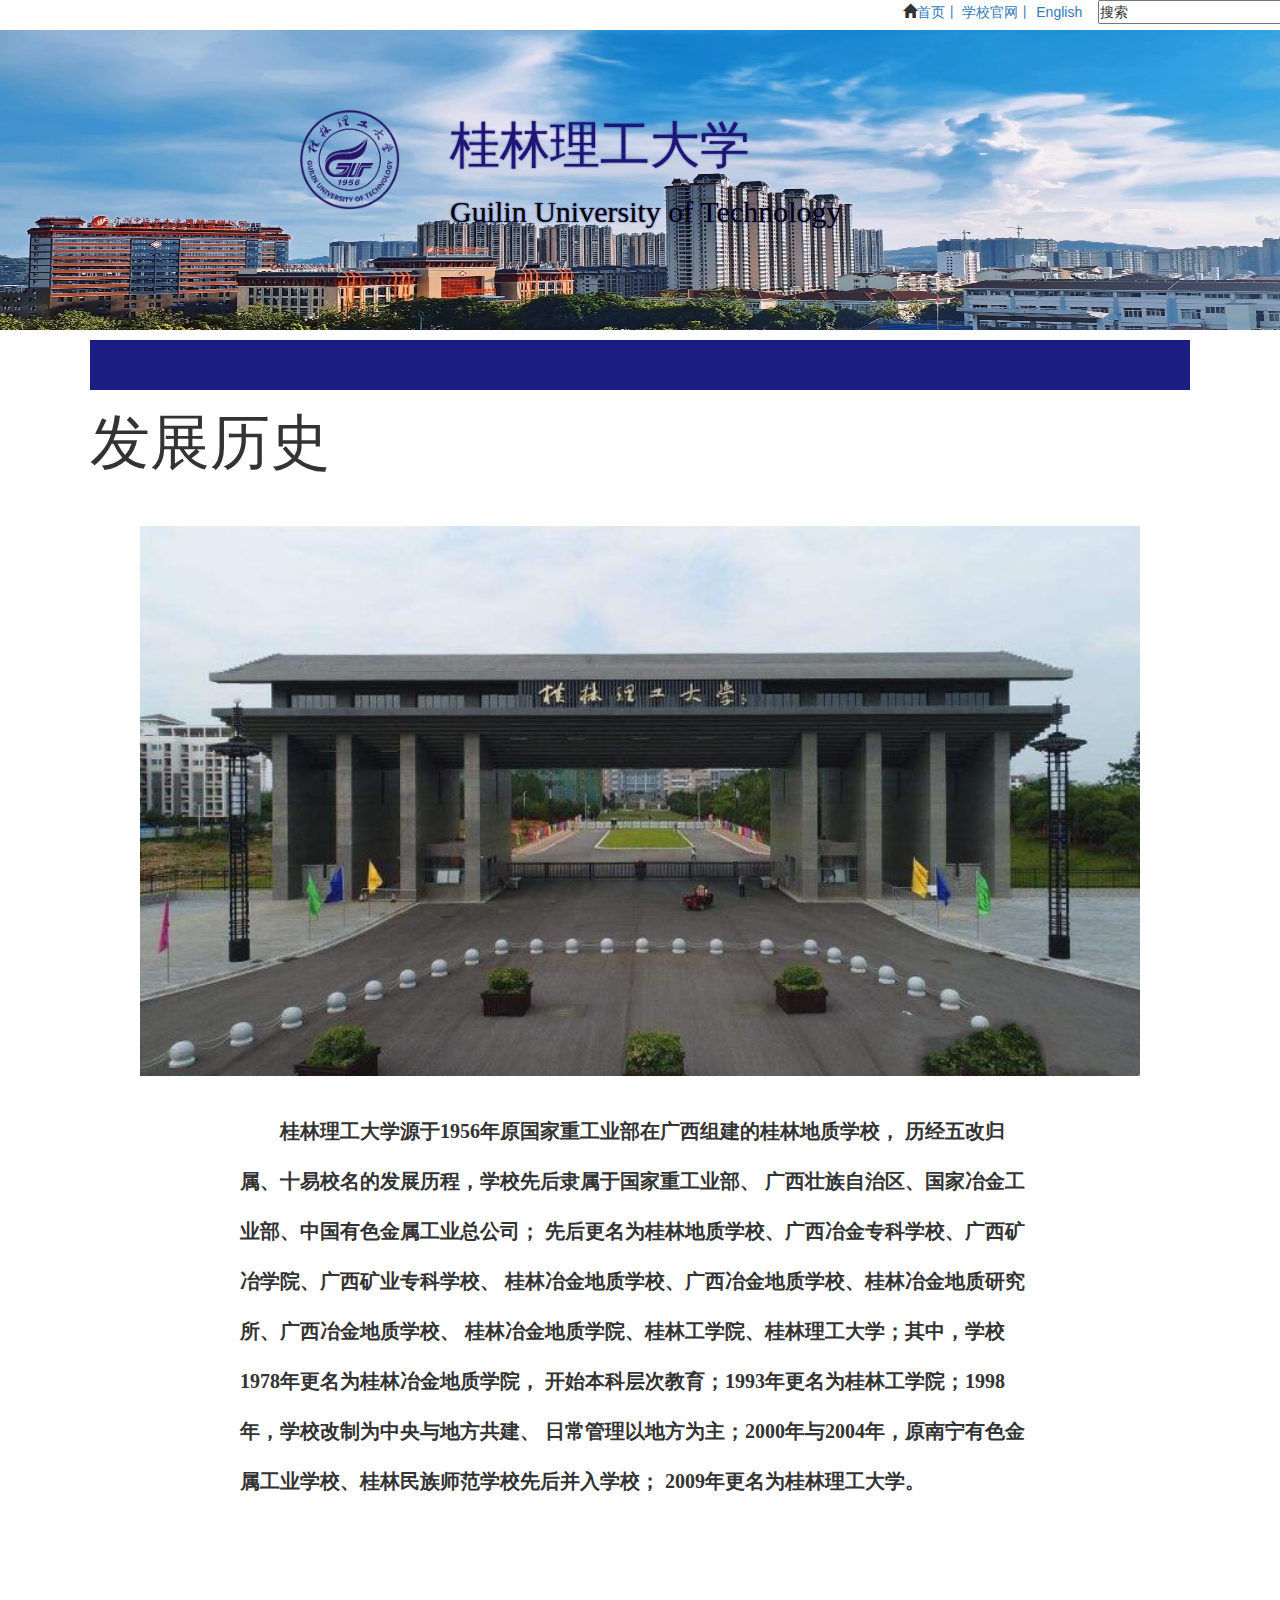
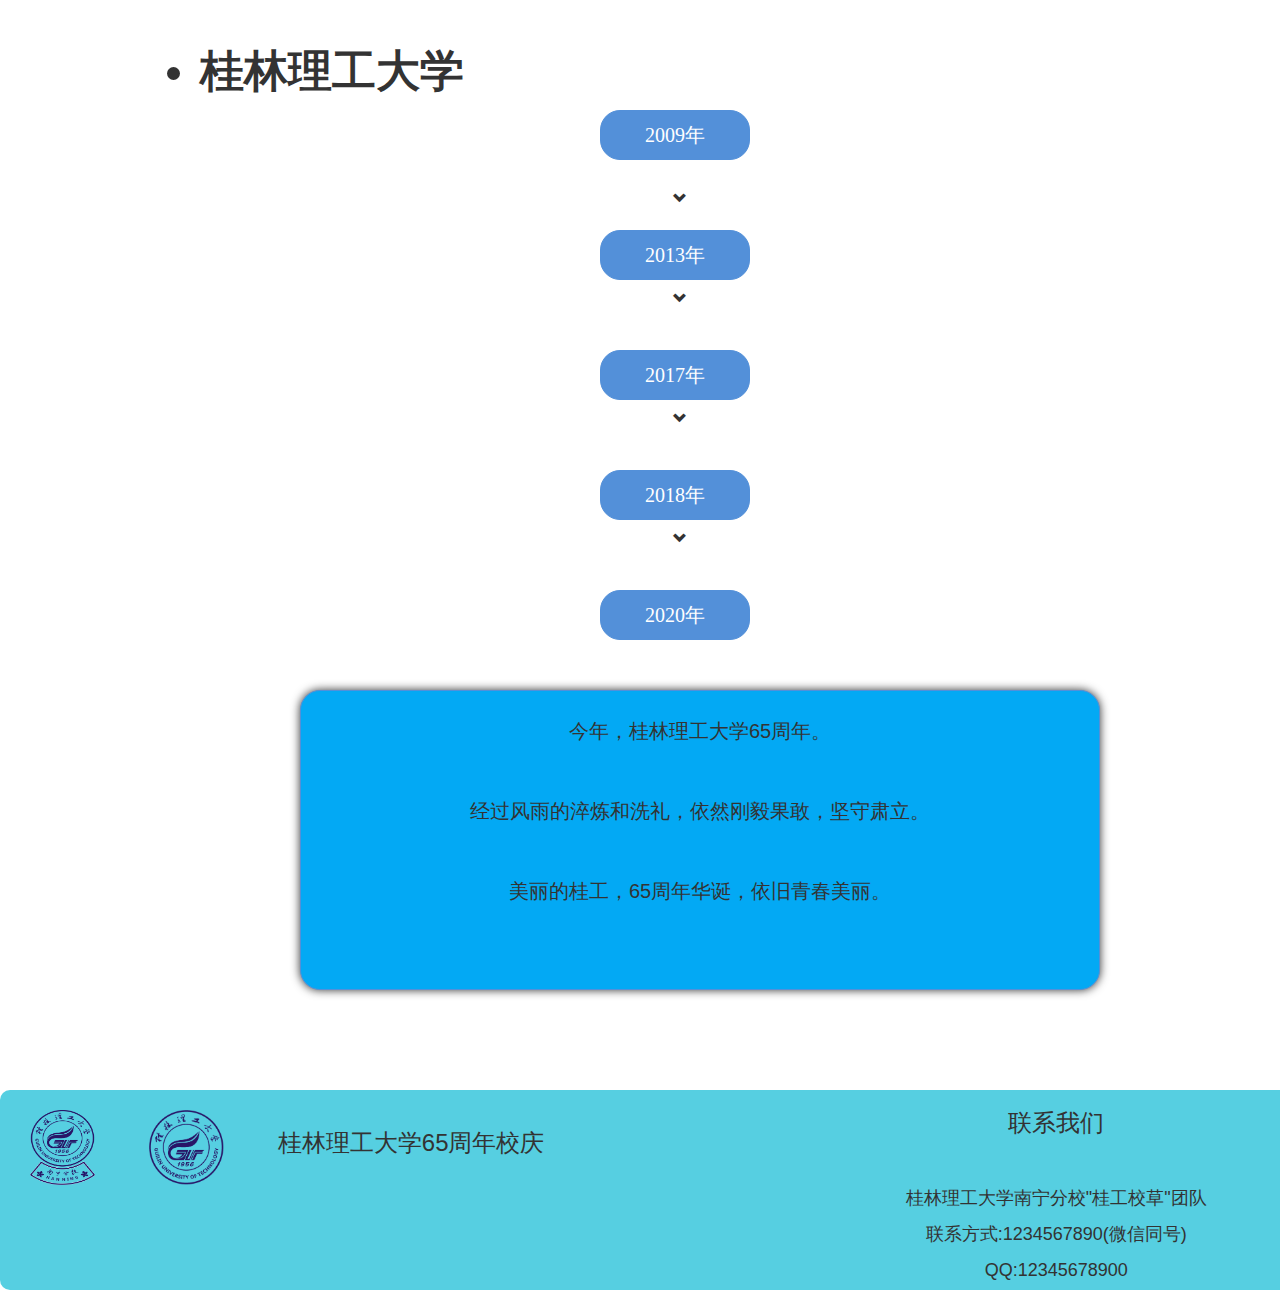
<file: a1.html>
<!DOCTYPE html>
<html>
	<head>
		<meta charset="UTF-8">
		<title>发展历程</title>
		<link rel="stylesheet" type="text/css" href="css/bootstrap.css" />
		<script type="text/javascript" src="js/jquery-3.6.0.min.js"></script>
		<script type="text/javascript" src="js/bootstrap.min.js"></script>
		<script type="text/javascript" src="js/bootstrap.js"></script>
		<style type="text/css">
			*{
				margin: 0;
				padding: 0;
			}
			div{
				margin: auto;
			}
			#dao a{
					text-decoration: none;
				}
			#header{
				width: 1500px;
				height: 300px;
				background-image: url(img/p2.jpg);
				background-size: 1500px 400px ;
			}
			#logo{
				width: 550px;
				height: 300px;
				position: relative;
				top: 80px;
				left: 300px;
				font-size: 50px;
				font-family: '华文行楷';
				color: #1c1774;
				margin: 0;
				padding: 0;
			}
			#logoimg{
				width: 100px;
				height: 100px;
			/*	margin-right: 80px;*/
				float: left;
			}
			#logotext{
				width: 400px;
				height: 300px;
				margin: 0;
				padding: 0;
				float: right;
			}
			#logotext>p{
				text-shadow:  0px 0px 2px rgb(56,50,155);
			}
			#ner{
				width: 1100px;
				height: 1300px;
				margin-top: 10px;
				border-top:solid 50px #1b1d82;
				/*border: solid 1px #1B1D82;*/
			}
			#nerimg{
				text-align: center;
				width: 1100px;
				margin-top: 50px;
			}
			#nerimg>img{
				
				width: 1000px;
				height: 550px;
			}
			#nertext{
				width: 800px;
				height: 300px;
				line-height: 50px;
				margin-top: 30px;
				font-size: 20px;
				font-family: "宋体";
			}
			#ban{
				width: 1400px;
				height: 950px;
			/*	margin: auto;*/
				/*background: #000;*/
			}
			#ban>div{
				width: 200px;
				height: 100px;
				text-align: center;
			}
			#ban a{
				display: block;
				width: 150px;
				height: 50px;
				background: #5390D9;
				color: white;
				line-height: 50px;
				font-size: 20px;
				font-family: "微软雅黑";
				border: solid 1px #5390D9;
				border-radius: 20px;
				text-decoration: none;
				margin-top: 20px;
			}
			#ban input{
				display: block;
				width: 150px;
				height: 50px;
				background: #5390D9;
				color: white;
				line-height: 50px;
				font-size: 20px;
				font-family: "微软雅黑";
				border: solid 1px #5390D9;
				border-radius: 20px;
				text-decoration: none;
				margin-top: 20px;
			}
			#ban span{
				margin-top: 10px;
				margin-right: 40px;
			}
		</style>
		<script type="text/javascript">
			$(function(){
				$("[data-toggle='popover']").popover();
			});
		</script>
	</head>
	<body>
		<div id="dao" class="container" style="width: 1500px;height: 30px;">
			<div id="" class="col-md-5 navbar-right">
				<span id="" class="glyphicon glyphicon-home"></span><a href="index.html">首页丨</a>
				<a href="https://www.glut.edu.cn/">学校官网丨</a>
				<a href="">English</a>&nbsp;&nbsp;&nbsp;
				<input type="text" name="" id="" value="搜索" /><button><span id="" class="glyphicon glyphicon-search"></span></button>
			</div>
		</div>
		<div id="header" class="">
			<div  id="logo">
				<img id="logoimg"class="" src="img/zx.png"/>
				<div id="logotext" class="">
					<p >桂林理工大学</p>
					<p style="font-size:30px;color: black;">Guilin University of Technology</p>
				</div>
			</div>
		</div>
		<div id="ner">
			<h1 style="font-size: 60px;font-family: '方正舒体';">发展历史</h1>
			<div id="nerimg">
				<img style=";" src="img/800.jpg"/>
			</div>
			<div id="nertext">
				<p style="text-indent: 2em;word-break: normal;"><b>
					桂林理工大学源于1956年原国家重工业部在广西组建的桂林地质学校，
					历经五改归属、十易校名的发展历程，学校先后隶属于国家重工业部、
					广西壮族自治区、国家冶金工业部、中国有色金属工业总公司；
					先后更名为桂林地质学校、广西冶金专科学校、广西矿冶学院、广西矿业专科学校、
					桂林冶金地质学校、广西冶金地质学校、桂林冶金地质研究所、广西冶金地质学校、
					桂林冶金地质学院、桂林工学院、桂林理工大学；其中，学校1978年更名为桂林冶金地质学院，
					开始本科层次教育；1993年更名为桂林工学院；1998年，学校改制为中央与地方共建、
					日常管理以地方为主；2000年与2004年，原南宁有色金属工业学校、桂林民族师范学校先后并入学校；
					2009年更名为桂林理工大学。</b>
				</p>
			</div>
		</div>
		<div id="ban">
			<li style="font-size: 44px;width: 350px;height: 50px;margin-left: 200px;"><b>桂林理工大学</b></li>
			<div id="1">
				<input value="2009年"style="text-align: center;" readOnly
				data-trigger="hover" title="2009年3月26日" data-container="body" 
				data-toggle="popover" data-placement="top"
				data-content="经教育部和广西壮族自治区人民政府批准，桂林工学院更名为桂林理工大学">
				</input>
				<br />
				<span id="" class="glyphicon glyphicon-chevron-down"></span>
			</div>
			<!--<div id="2">
				<input value="20010年"style="text-align: center;" readOnly
				data-trigger="hover" title="2010年2月11日" data-container="body" 
				data-toggle="popover" data-placement="top"
				data-content="国务院学位委员同意桂林理工大学实施2008-2015年新增博士学位授予单位立项建设规划。">
				</input>
				<span id="" class="glyphicon glyphicon-chevron-down"></span>
			</div>-->
			<!--<div id="3">
				<input value="2011年"style="text-align: center;" readOnly
				data-trigger="hover" title="2011年" data-container="body" 
				data-toggle="popover" data-placement="top"
				data-content="入选第二批教育部”卓越工程师教育培养计划“高校。">
				</input>
				<span id="" class="glyphicon glyphicon-chevron-down"></span>
			</div>-->
			<div id="4">
				<input value="2013年"style="text-align: center;" readOnly
				data-trigger="hover" title="2013年1月29日" data-container="body" 
				data-toggle="popover" data-placement="top"
				data-content="顺利通过立项建设博士学位授予单位验收，获得3个一级学科博士学位授权点。">
				</input>
				<span id="" class="glyphicon glyphicon-chevron-down"></span>
			</div>
			<!--<div id="5">
				<input value="2016年"style="text-align: center;" readOnly
				data-trigger="hover" title="2016" data-container="body" 
				data-toggle="popover" data-placement="top"
				data-content="入选国家”中西部高校基础能力建设工程“。">
				</input>
				<span id="" class="glyphicon glyphicon-chevron-down"></span>
			</div>-->
			<div id="6">
				<input value="2017年"style="text-align: center;" readOnly
				data-trigger="hover" title="2017年" data-container="body" 
				data-toggle="popover" data-placement="top"
				data-content="入选第二批全国深化创新创业教育改革示范高校。">
				</input>
				<span id="" class="glyphicon glyphicon-chevron-down"></span>
			</div>
			<div id="7">
				<input value="2018年"style="text-align: center;" readOnly
				data-trigger="hover" title="2018年2月" data-container="body" 
				data-toggle="popover" data-placement="top"
				data-content="入选数据中国“百校工程”。3月，入选教育部首批国家级新工科研究与实践项目。5月，入选广西一流学科建设高校。">
				</input>
				<span id="" class="glyphicon glyphicon-chevron-down"></span>
			</div>
			<!--<div id="8">
				<input value="2019年"style="text-align: center;" readOnly
				data-trigger="hover" title="2019年7月" data-container="body" 
				data-toggle="popover" data-placement="top"
				data-content="入选中国高校行星科学联盟创始成员。">
				</input>
				<span id="" class="glyphicon glyphicon-chevron-down"></span>
			</div>-->
			<div id="9">
				<input value="2020年"style="text-align: center;" readOnly
				data-trigger="hover" title="2020年10月16日" data-container="body" 
				data-toggle="popover" data-placement="top"
				data-content="入选国家知识产权局、教育部“2020年度国家知识产权试点高校”。">
				</input>
				<!--<span id="" class="glyphicon glyphicon-chevron-down"></span>-->
			</div>
			<!--<div id="10">
				<input value="2021年"style="text-align: center;" readOnly
				data-trigger="hover" title="2021年10月8日" data-container="body" 
				data-toggle="popover" data-placement="top"
				data-content="桂林理工大学“乡村振兴研究院”揭牌成立。">
				</input>
				<span id="" class="glyphicon glyphicon-chevron-down"></span>
			</div>-->
			<div id="lyb" style="width: 800px;height: 300px;line-height: 80px;font-size: 20px;border: solid 1px #5390D9;border-radius: 20px;background: #03A9F4;box-shadow: 0px 0px 10px rgba(0,0,0,0.8);">
				<!--<div id="" style="width: 100px;height: 100px;border-radius: 100px;position: absolute;background: orangered;left: 550px;opacity: 0.5;">
				</div>-->
				今年，桂林理工大学65周年。<br />
				经过风雨的淬炼和洗礼，依然刚毅果敢，坚守肃立。<br />
				美丽的桂工，65周年华诞，依旧青春美丽。
			</div>
		</div>
		<div id="" class="container" style="width: 1500px;height: 200px;background-color:#56cfe1; margin-top: 100px;margin-bottom: 20px;border-radius: 10px;">
			<div id="" class="col-md-5" style="margin-top: 20px;vertical-align: middle;">
				<img style="width: 65px;height: 75px;margin-right: 50px;" src="img/分校校徽.png"/>
				<img style="width: 75px;height: 75px;margin-right: 50px;" src="img/zx.png"/>
				<span style="margin-bottom: 50px;font-size: 24px;">桂林理工大学65周年校庆</span>
			</div>
			<div id="" class="col-md-7" style="text-align: center;font-size: 18px;">
				<h3 style="margin-bottom: 50px;">联系我们</h3>
				<p>桂林理工大学南宁分校"桂工校草"团队</p>
				<p>联系方式:1234567890(微信同号)</p>
				<p>QQ:12345678900</p>
			</div>
		</div>
	</body>
</html>
</file>
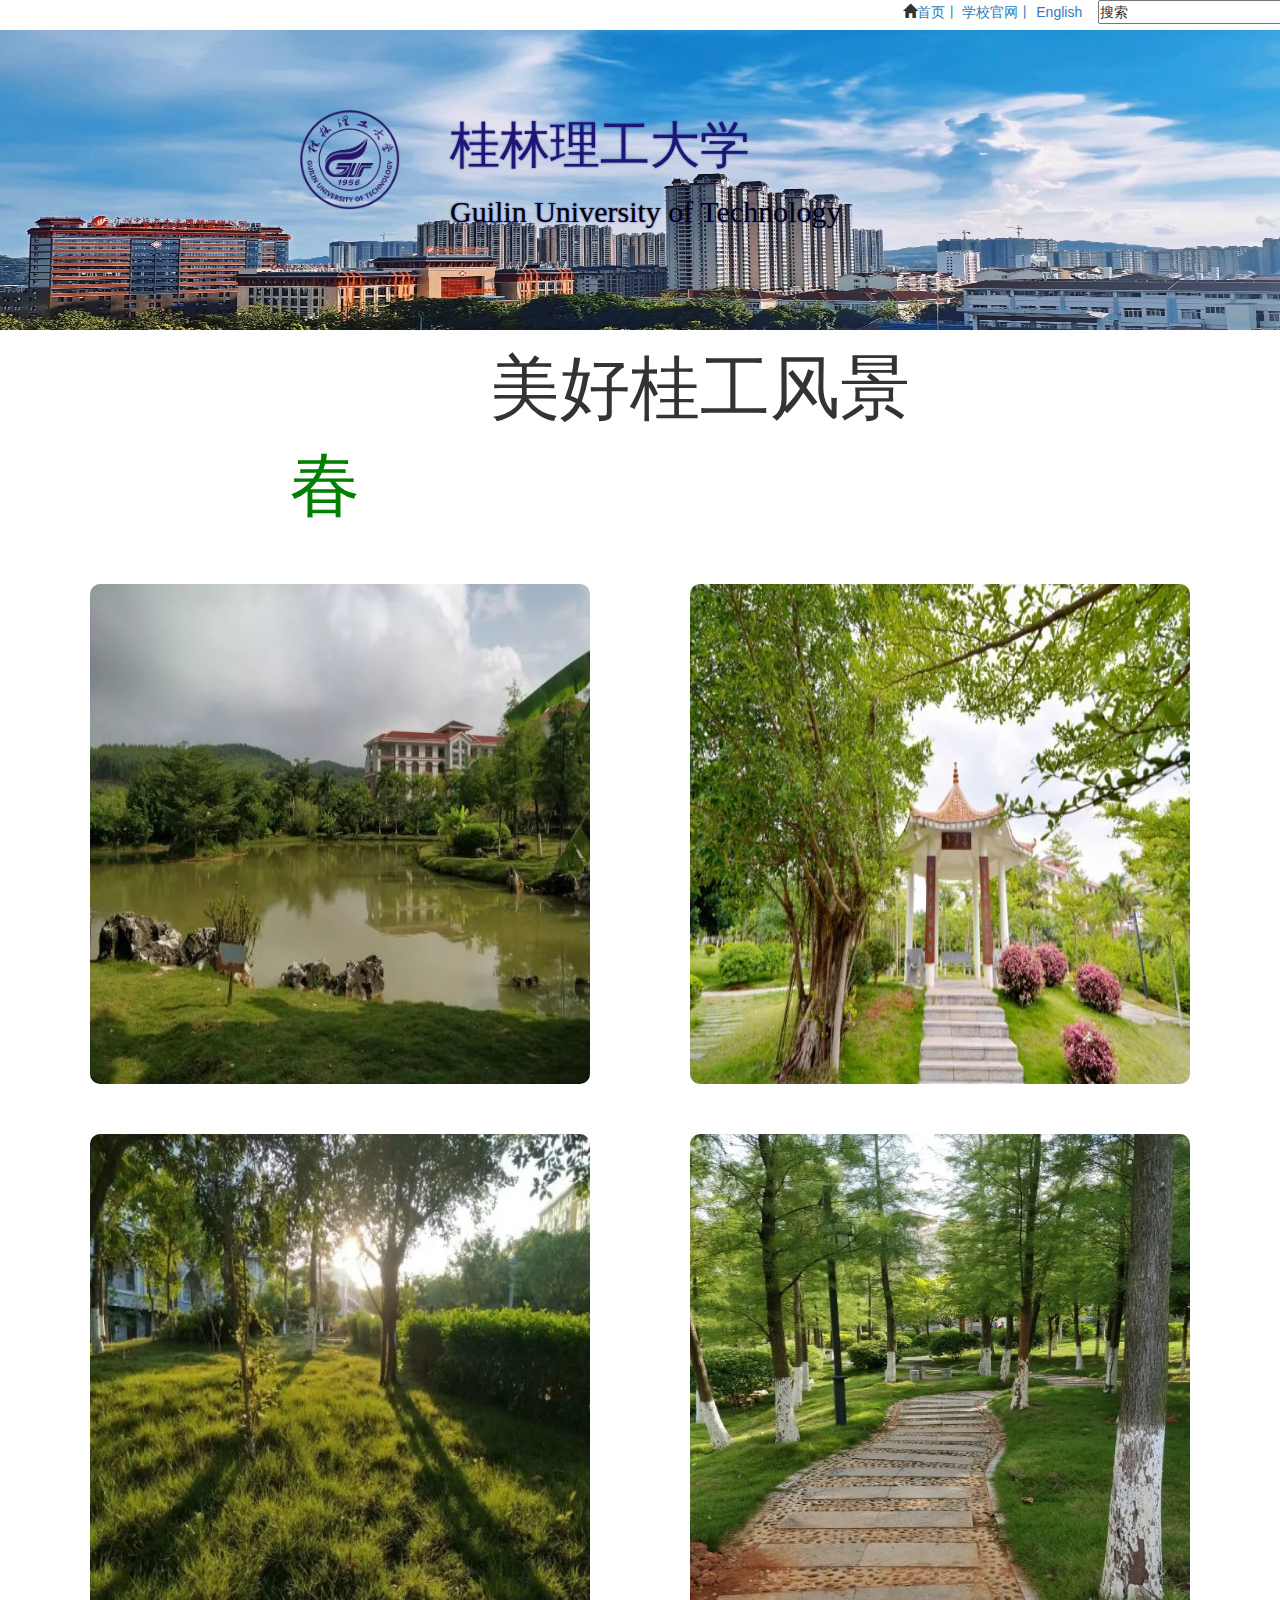
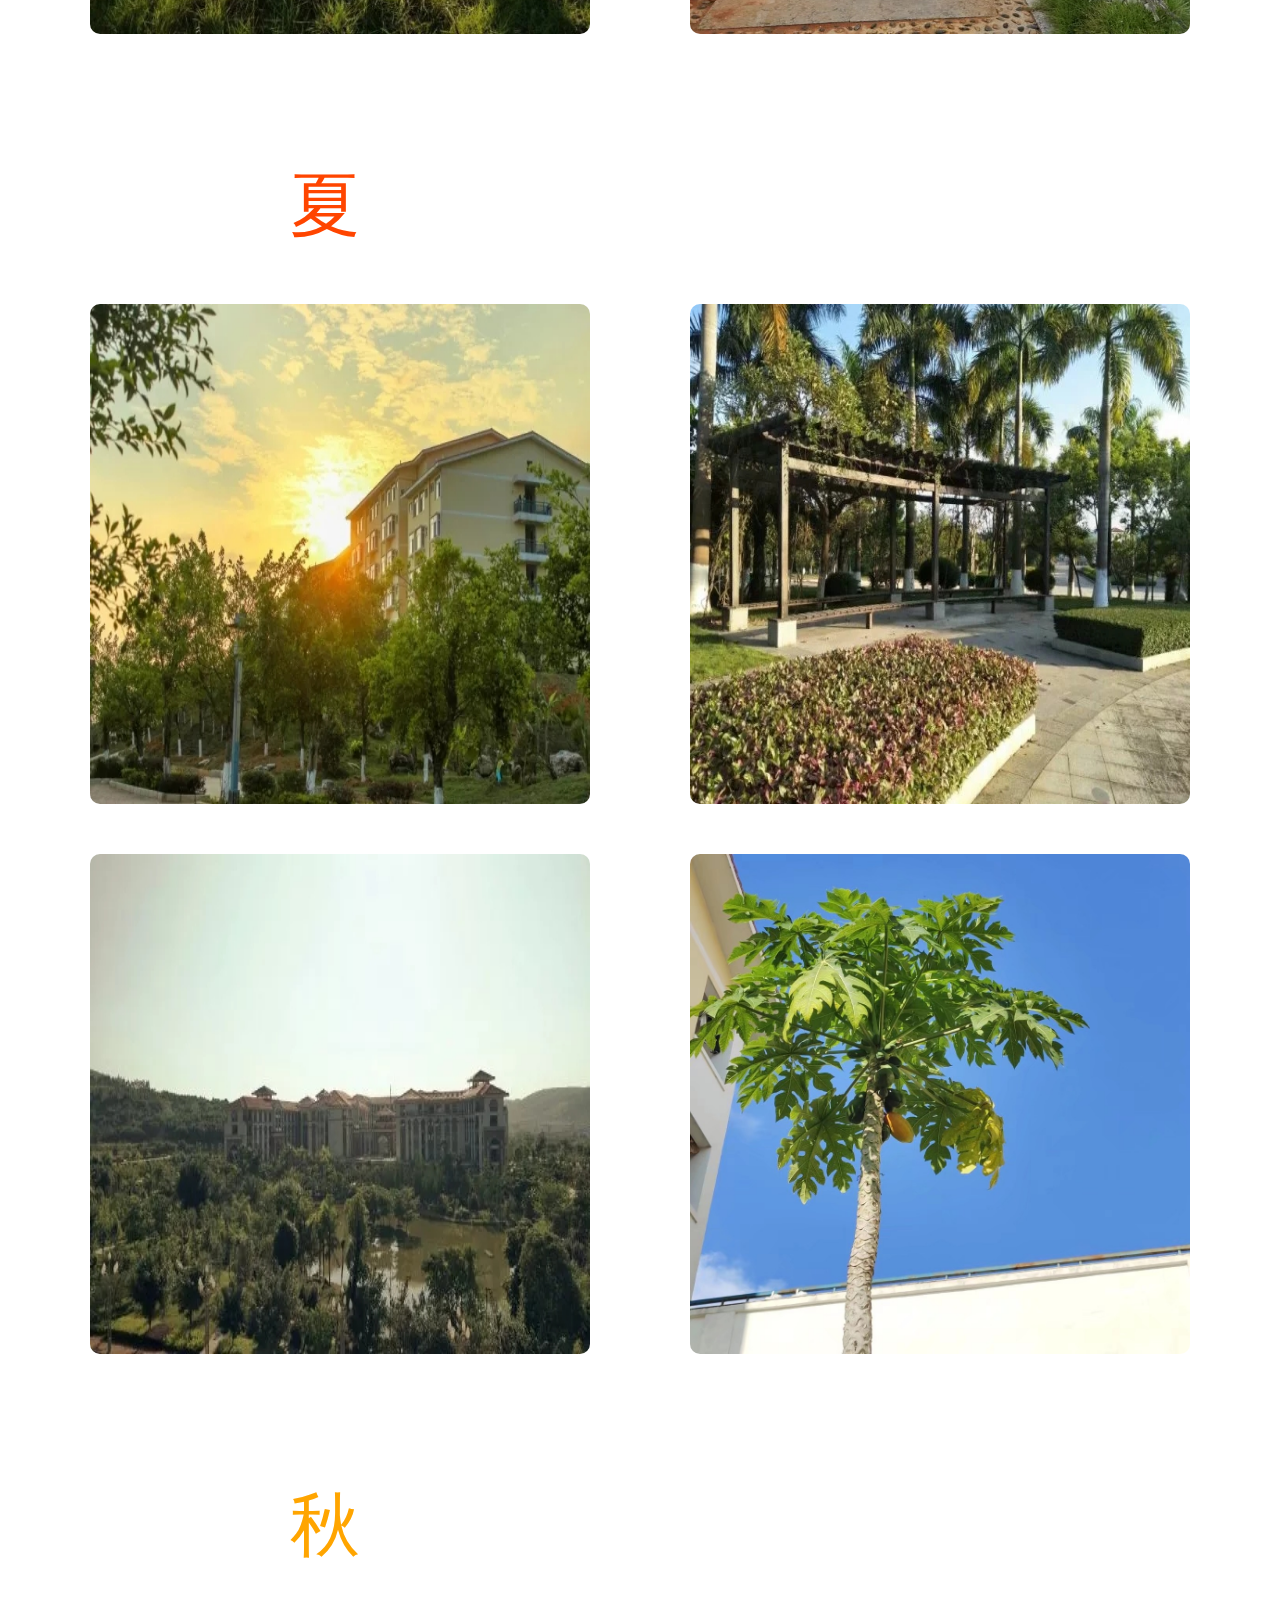
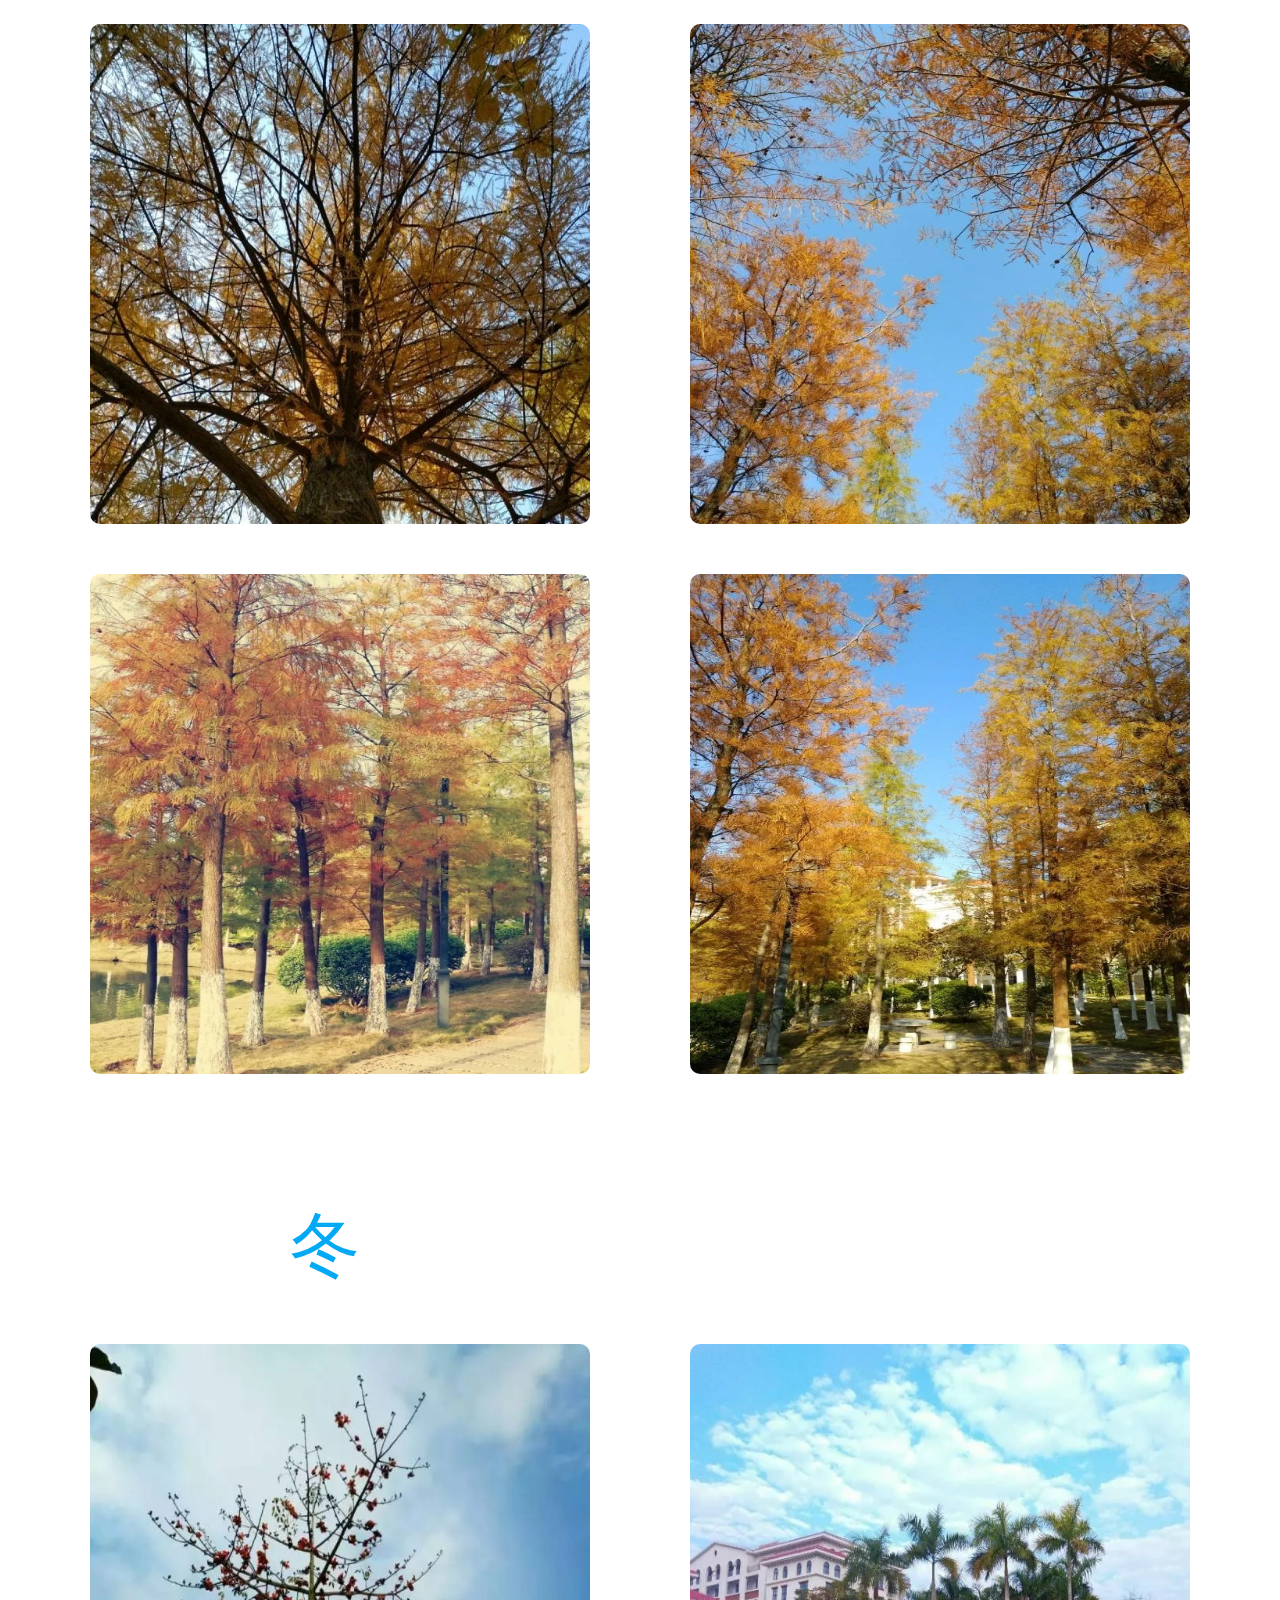
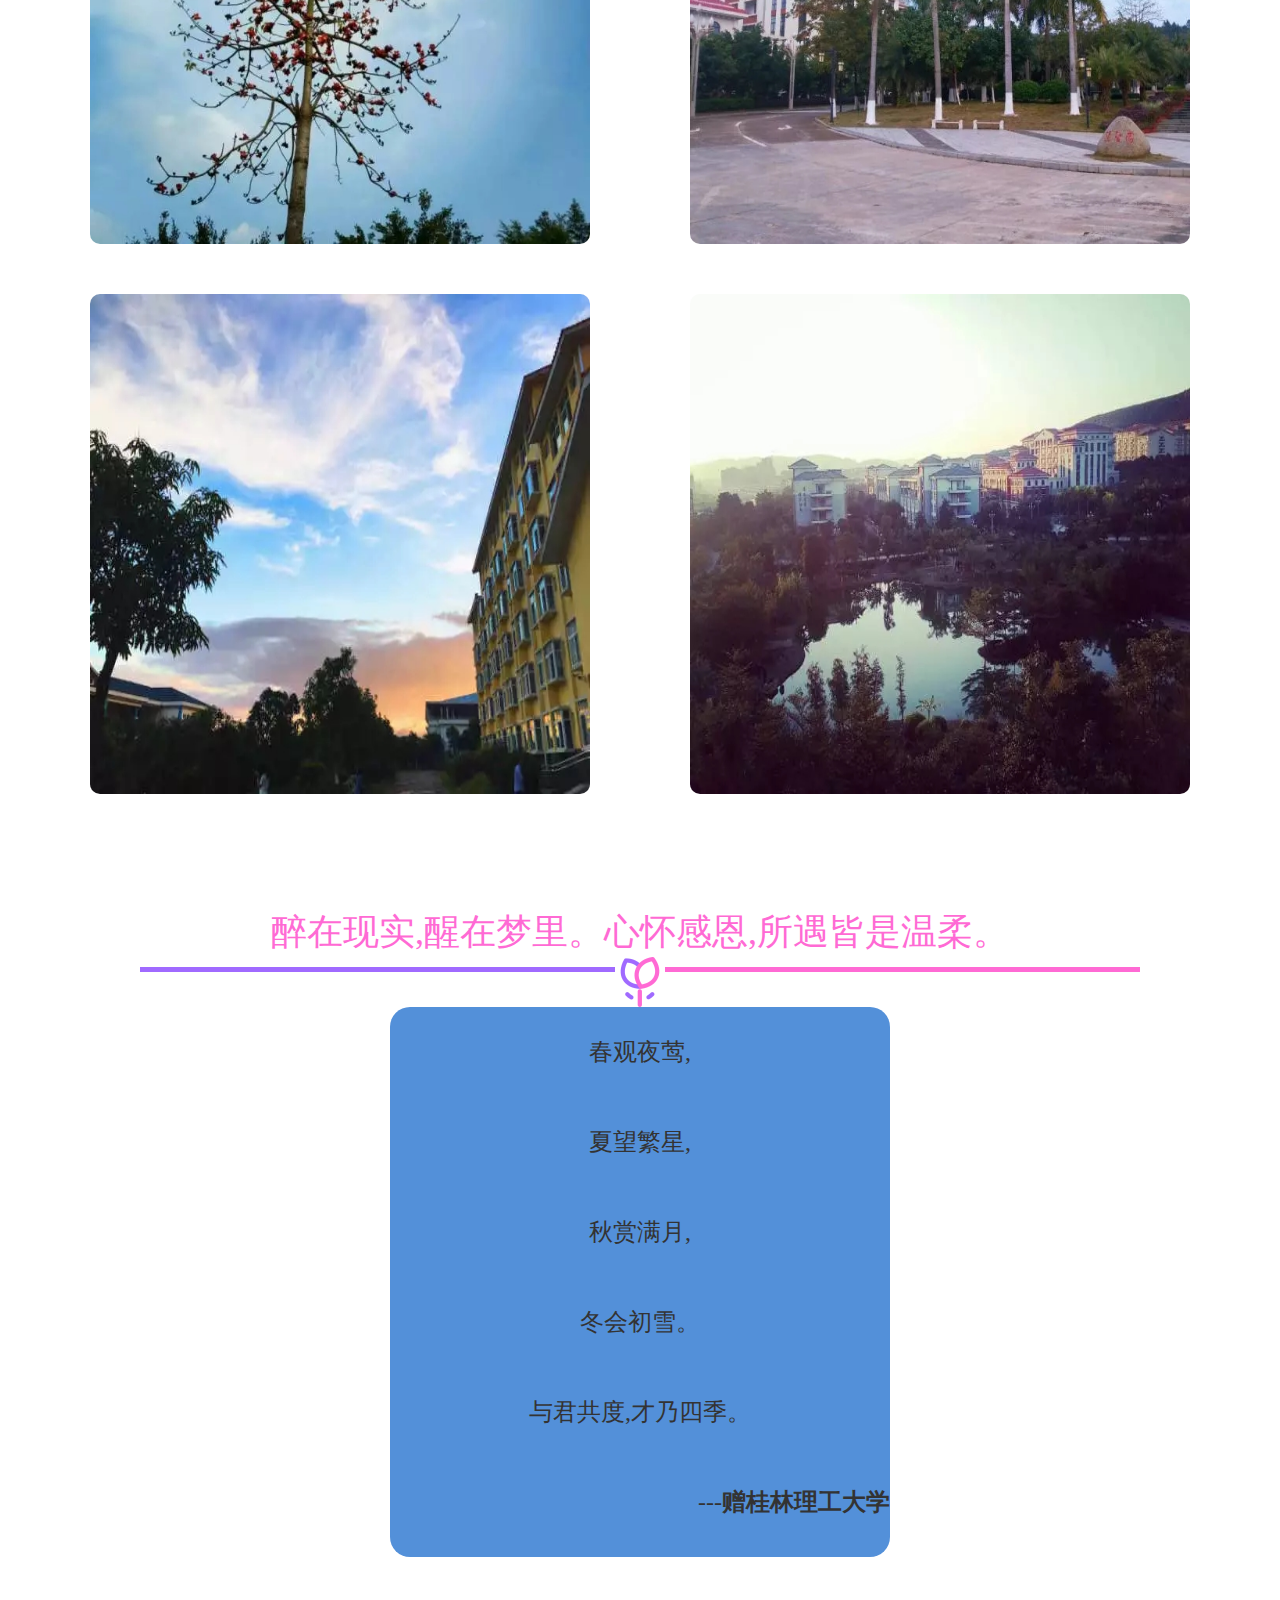
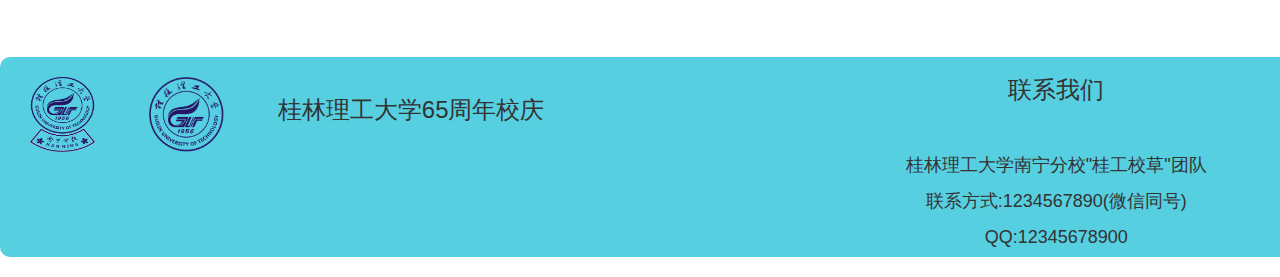
<file: a2.html>
<!DOCTYPE html>
<html>
	<head>
		<meta charset="UTF-8">
		<title>美好校园</title>
		<link rel="stylesheet" type="text/css" href="css/bootstrap.css" />
		<script type="text/javascript" src="js/jquery-3.6.0.min.js"></script>
		<script type="text/javascript" src="js/bootstrap.js"></script>
		<style type="text/css">
			*{
				margin: 0;
				padding: 0;
			}
			div{
				margin: auto;
			}
			#dao a{
					text-decoration: none;
				}
			#header{
				width: 1500px;
				height: 300px;
				background-image: url(img/p2.jpg);
				background-size: 1500px 400px ;
			}
			#logo{
				width: 550px;
				height: 300px;
				position: relative;
				top: 80px;
				left: 300px;
				font-size: 50px;
				font-family: '华文行楷';
				color: #1c1774;
				margin: 0;
				padding: 0;
			}
			#logoimg{
				width: 100px;
				height: 100px;
			/*	margin-right: 80px;*/
				float: left;
			}
			#logotext{
				width: 400px;
				height: 300px;
				margin: 0;
				padding: 0;
				float: right;
			}
			#logotext>p{
				text-shadow:  0px 0px 2px rgb(56,50,155);
			}
		
			#wbbt{
				width: 1000px;
				height: 100px;
				text-align: center;
				font-size: 36px;
				/*background: black;*/
				font-family: '宋体';
				line-height: 50px;
				border-radius: 20px;
				color: #ff6ad4;
			}
			#wb{
				width: 500px;
				height: 550px;
				text-align: center;
				font-size: 24px;
				font-family: '宋体';
				line-height: 90px;
				background: #5390D9;
				border-radius: 20px;
			}
			#wb p{
			text-align: right;
			}
			#mhgg>h1{
				font-family: '华文行楷';
				width: 1400px;
				text-align: center;
				font-size: 70px;
			}
			#chun>h1{
				font-family: '华文行楷';
				color: green;
				margin-left: 200px;
				font-size: 70px;
			}
			#chun{
				width: 1100px;
				height: 1300px;
			}
			#chun img{
				width: 500px;
				height: 500px;
				border-radius: 10px;
			}
			/*---------*/
			#xia>h1{
				font-family: '华文行楷';
				color: orangered;
				margin-left: 200px;
				font-size: 70px;
			}
			#xia{
				width: 1100px;
				height: 1300px;
			}
			#xia img{
				width: 500px;
				height: 500px;
				border-radius: 10px;
			}
			/*---------*/
			#qiu>h1{
				font-family: '华文行楷';
				color: orange;
				margin-left: 200px;
				font-size: 70px;
			}
			#qiu{
				width: 1100px;
				height: 1300px;
			}
			#qiu img{
				width: 500px;
				height: 500px;
				border-radius: 10px;
			}
			/*---------*/
			#dong>h1{
				font-family: '华文行楷';
				color: #03A9F4;
				margin-left: 200px;
				font-size: 70px;
			}
			#dong{
				width: 1100px;
				height: 1300px;
			}
			#dong img{
				width: 500px;
				height: 500px;
				border-radius: 10px;
			}
		
			</style>
	</head>
	<body>
		<div id="dao" class="container" style="width: 1500px;height: 30px;">
			<div id="" class="col-md-5 navbar-right">
				<span id="" class="glyphicon glyphicon-home"></span><a href="index.html">首页丨</a>
				<a href="https://www.glut.edu.cn/">学校官网丨</a>
				<a href="">English</a>&nbsp;&nbsp;&nbsp;
				<input type="text" name="" id="" value="搜索" /><button><span id="" class="glyphicon glyphicon-search"></span></button>
			</div>
		</div>
		<div id="header" class="">
			<div  id="logo">
				<img id="logoimg"class="" src="img/zx.png"/>
				<div id="logotext" class="">
					<p >桂林理工大学</p>
					<p style="font-size:30px;color: black;">Guilin University of Technology</p>
				</div>
			</div>
		</div>
		<div id="mhgg">
			<h1>美好桂工风景</h1>
			<div id="chun">
				<h1>春</h1>
				<img style="margin-top: 50px;" class="pull-left" src="img/c1.jpg"/><img style="margin-top: 50px;" class="pull-right" src="img/c2.jpg"/>
				<img style="margin-top: 50px;" class="pull-left"src="img/c3.jpg"/><img style="margin-top: 50px;" class="pull-right" src="img/c4.jpg"/>
			</div>
			<div id="xia">
				<h1>夏</h1>
				<img style="margin-top: 50px;" class="pull-left" src="img/x1.jpg"/><img style="margin-top: 50px;" class="pull-right" src="img/x2.jpg"/>
				<img style="margin-top: 50px;" class="pull-left"src="img/x3.jpg"/><img style="margin-top: 50px;" class="pull-right" src="img/x4.jpg"/>
			</div>
			<div id="qiu">
				<h1>秋</h1>
				<img style="margin-top: 50px;" class="pull-left" src="img/q1.jpg"/><img style="margin-top: 50px;" class="pull-right" src="img/q2.jpg"/>
				<img style="margin-top: 50px;" class="pull-left"src="img/q3.jpg"/><img style="margin-top: 50px;" class="pull-right" src="img/q4.jpg"/>
			</div>
			<div id="dong">
				<h1>冬</h1>
				<img style="margin-top: 50px;" class="pull-left" src="img/d1.jpg"/><img style="margin-top: 50px;" class="pull-right" src="img/d2.jpg"/>
				<img style="margin-top: 50px;" class="pull-left"src="img/d3.jpg"/><img style="margin-top: 50px;" class="pull-right" src="img/d4.jpg"/>
			</div>
		</div>
			<div id="wbbt">
				醉在现实,醒在梦里。心怀感恩,所遇皆是温柔。
				<div class="pull-left" style="width: 475px;height: 15px;border-bottom:solid 5px #a06aff;"></div>
				<img class="pull-left" style="width: 50px;height: 50px;" src="img/花.png"/>
				<!--<div class="pull-left" style="width: 50px;height: 10px;border-bottom: solid 2px black;"></div>-->
				<div class="pull-right" style="width: 475px;height: 15px;border-bottom:solid 5px #ff6ad4;"></div>
			</div>
		<div id="wb">
			春观夜莺,<br />夏望繁星,<br />秋赏满月,<br />冬会初雪。<br />与君共度,才乃四季。
			<p>---<b>赠桂林理工大学</b></p>
		</div>

		<div id="" class="container" style="width: 1500px;height: 200px;background-color:#56cfe1; margin-top: 100px;margin-bottom: 20px;border-radius: 10px;">
			<div id="" class="col-md-5" style="margin-top: 20px;vertical-align: middle;">
				<img style="width: 65px;height: 75px;margin-right: 50px;" src="img/分校校徽.png"/>
				<img style="width: 75px;height: 75px;margin-right: 50px;" src="img/zx.png"/>
				<span style="margin-bottom: 50px;font-size: 24px;">桂林理工大学65周年校庆</span>
			</div>
			<div id="" class="col-md-7" style="text-align: center;font-size: 18px;">
				<h3 style="margin-bottom: 50px;">联系我们</h3>
				<p>桂林理工大学南宁分校"桂工校草"团队</p>
				<p>联系方式:1234567890(微信同号)</p>
				<p>QQ:12345678900</p>
			</div>
		</div>
	</body>
</html>
</file>
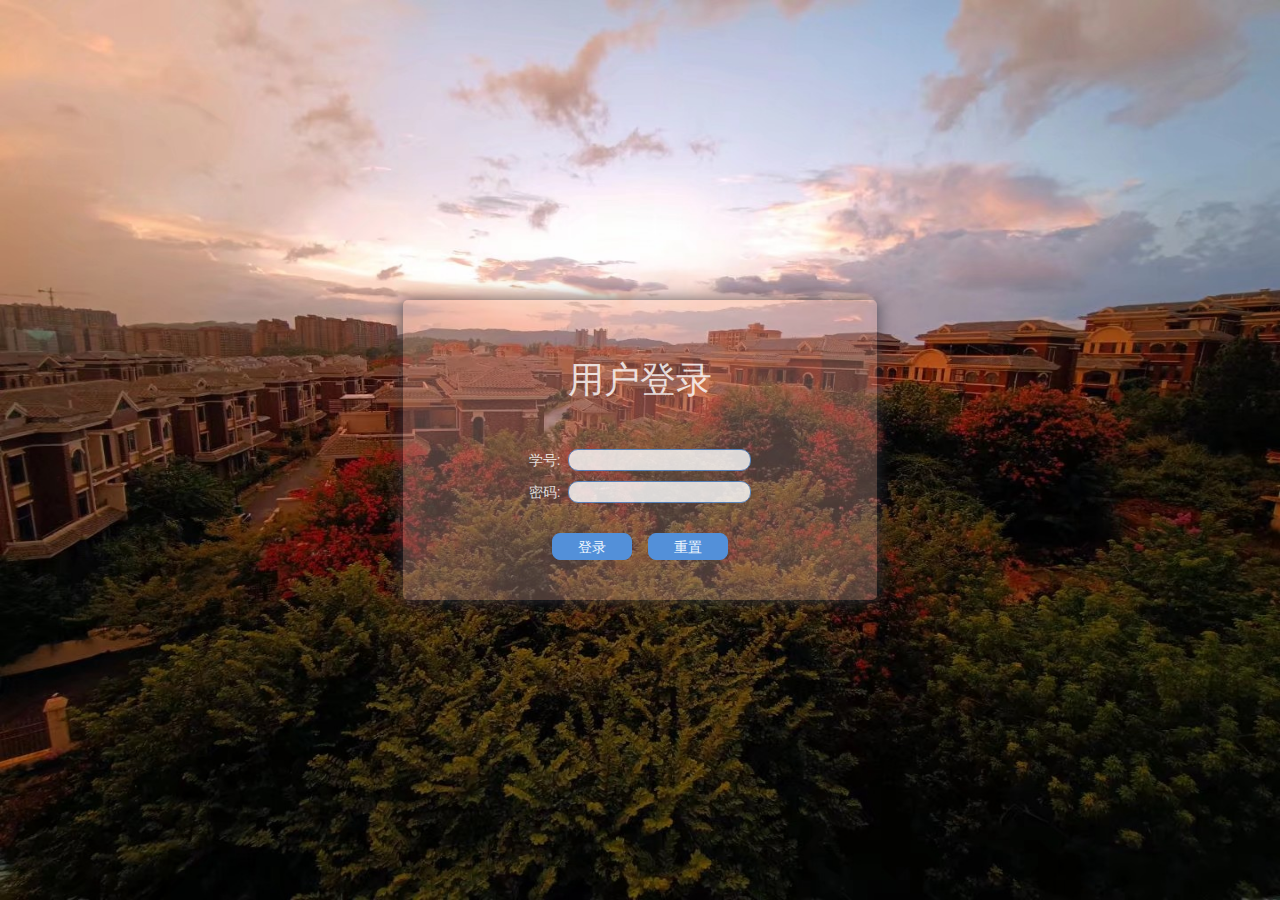
<file: login.html>
<!DOCTYPE html>
<html>
	<head>
		<meta charset="UTF-8">
		<title>登录</title>
		<link rel="stylesheet" type="text/css" href="css/bootstrap.css" />
		<script type="text/javascript" src="js/jquery-3.6.0.min.js"></script>
		<script type="text/javascript" src="js/bootstrap.js"></script>
		<style type="text/css">
			*{
				padding: 0;
				margin: 0;
			}
			html{
				height: 100%;
				width: 100%;
				overflow: hidden;
				margin: 0;
				padding: 0;
				background: url(img/p4.jpg) no-repeat 0px 0px;
				background-repeat: no-repeat;
				background-size: 100% 100%;
				-moz-background-size:100% 100%;
			}
			body{
				display: flex;
				align-items: center;
				background: url(img/p4.jpg) ;
				background-size: 100% 100%;
				justify-content: center;
				width: 100%;
				height: 100%;
			}
			
			#loginDv{
				width: 37%;
				display: flex;
				justify-content: center;
				align-items: center;
				height: 300px;
				background-color: rgba(241,189,175,0.3);
				box-shadow:  0px 0px 17px rgba(52,56,66,0.8);
				border-radius: 5px;
			}
		.button{
			width: 80px;
			height: 27px;
			background-color: #5390d9;
			color: aliceblue;
			border-radius: 8px;
			border: solid 1px #5390d9;
		}
		#form>p>input{
			border-radius: 10px;
			border: solid 1px #5390d9 ;
		}
		</style>
	</head>
	<body>
			<div id="loginDv" style="text-align: center;">
				<form id="form" action="" method="post">
					<h1 style=" text-align: center;color: white;opacity: 0.8;margin-bottom: 50px;">用户登录</h1>
					<p style="color: white;opacity: 0.8;">学号:&nbsp;&nbsp;<input type="text" style="color: #000000;" id="userName"  /><label id="name_trip"></label></p>
					<p style="color: white;opacity: 0.8;">密码:&nbsp;&nbsp;<input type="password" style="color: #000000;" id="password" /><label id="password_trip"></label></p>
					<div class="" style="text-align: center; margin-top: 30px;" >
						<input type="submit"  class="button" value="登录"/>&nbsp;&nbsp;&nbsp;
						<input type="reset" class="button" value="重置"/>
					</div>
				</form>
			</div>		
	</body>
</html>
</file>
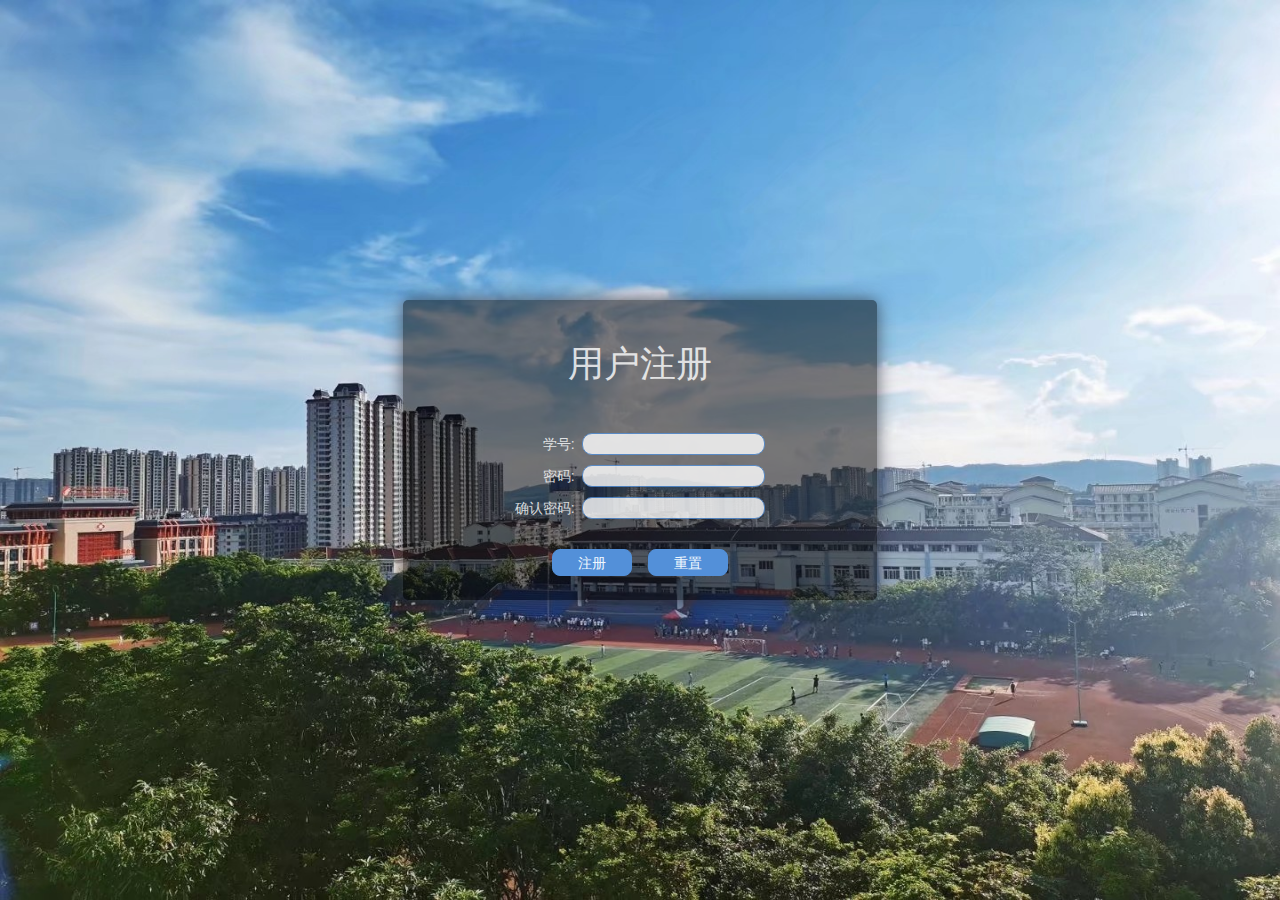
<file: zhuce.html>
<!DOCTYPE html>
<html>
	<head>
		<meta charset="UTF-8">
		<title>注册</title>
		<link rel="stylesheet" type="text/css" href="css/bootstrap.css" />
		<script type="text/javascript" src="js/jquery-3.6.0.min.js"></script>
		<script type="text/javascript" src="js/bootstrap.js"></script>
		<style type="text/css">
			*{
				padding: 0;
				margin: 0;
			}
			html{
				height: 100%;
				width: 100%;
				overflow: hidden;
				margin: 0;
				padding: 0;
				background: url(img/p4.jpg) no-repeat 0px 0px;
				background-repeat: no-repeat;
				background-size: 100% 100%;
				-moz-background-size:100% 100%;
			}
			body{
				display: flex;
				align-items: center;
				background: url(img/p7.jpg) ;
				background-size: 100% 100%;
				justify-content: center;
				width: 100%;
				height: 100%;
			}
			
			#loginDv{
				width: 37%;
				display: flex;
				justify-content: center;
				align-items: center;
				height: 300px;
				background-color: rgba(0,0,0,0.5);
				box-shadow:  0px 0px 17px rgba(52,56,66,0.8);
				border-radius: 5px;
			}
		.button{
			width: 80px;
			height: 27px;
			background-color: #5390d9;
			color: aliceblue;
			border-radius: 8px;
			border: solid 1px #5390d9;
		}
		#form>p>input{
			border-radius: 10px;
			border: solid 1px #5390d9 ;
			/*text-align: right;*/
		}
		#form>p{
			text-align: right;
		}
		</style>
	</head>
	<body>
			<div id="loginDv" style="text-align: center;">
				<form id="form" action="" method="post">
					<h1 style=" text-align: center;color: white;opacity: 0.8;margin-bottom: 50px;">用户注册</h1>
					<p style="color: white;opacity: 0.8;">学号:&nbsp;&nbsp;<input type="text" style="color: #000000;" id="userName"  /><label id="name_trip"></label></p>
					<p style="color: white;opacity: 0.8;">密码:&nbsp;&nbsp;<input type="password" style="color: #000000;" id="password" /><label id="password_trip"></label></p>
					<p style="color: white;opacity: 0.8;">确认密码:&nbsp;&nbsp;<input type="password" style="color: #000000;" id="password" /><label id="password_trip"></label></p>
					<div class="" style="text-align: center; margin-top: 30px;" >
						<input type="submit"  class="button" value="注册"/>&nbsp;&nbsp;&nbsp;
						<input type="reset" class="button" value="重置"/>
					</div>
				</form>
			</div>		
	</body>
</html>
</file>
